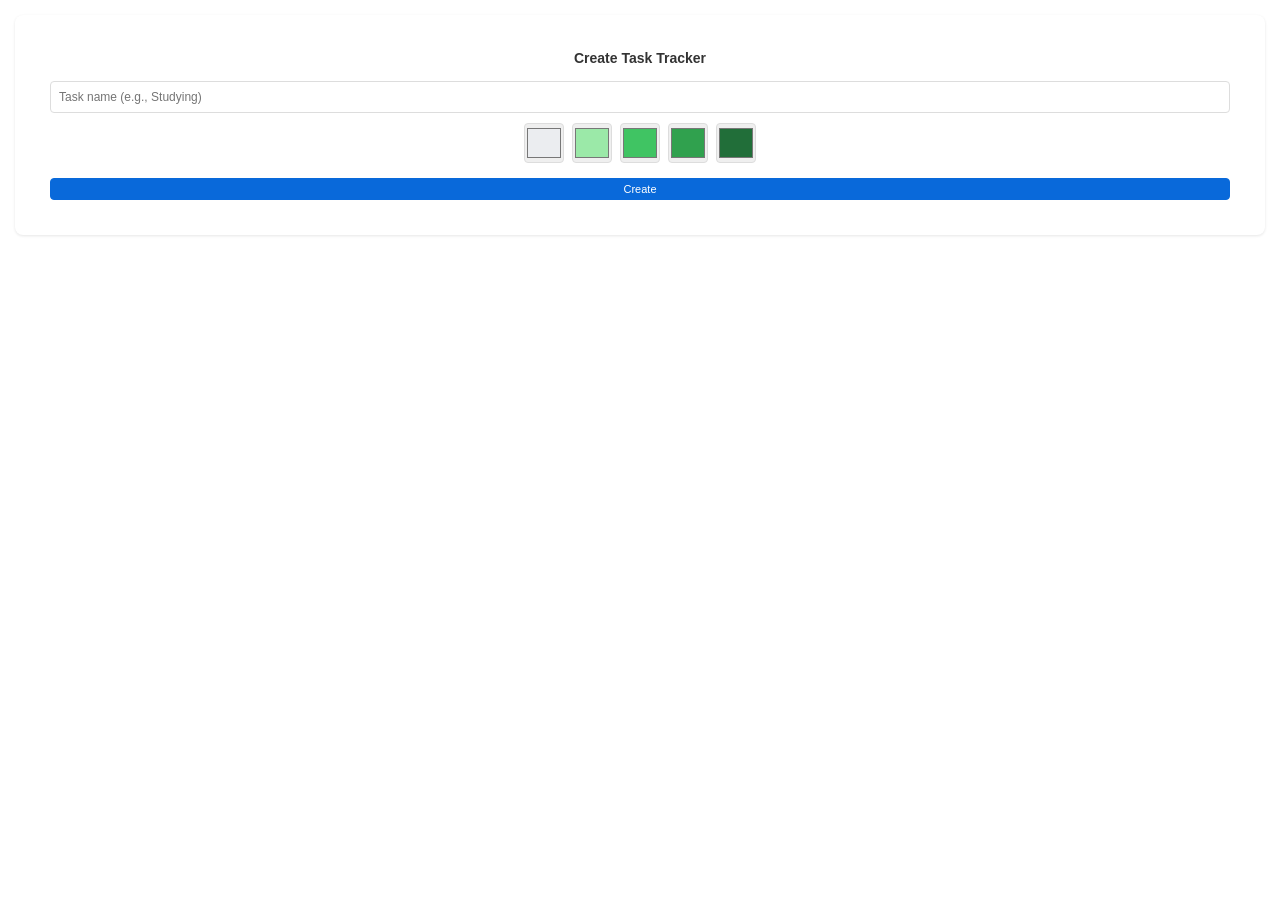
<file: index.html>
<!DOCTYPE html>
<html lang="en">
<head>
  <meta charset="UTF-8">
  <meta name="viewport" content="width=device-width, initial-scale=1.0">
  <title>Task Heatmap Widget</title>
  <style>
    * {
      margin: 0;
      padding: 0;
      box-sizing: border-box;
    }
    
    body {
      font-family: -apple-system, BlinkMacSystemFont, 'Segoe UI', sans-serif;
      padding: 15px;
      background: transparent;
      color: #333;
    }
    
    .widget {
      background: white;
      border-radius: 8px;
      padding: 15px;
      box-shadow: 0 1px 3px rgba(0,0,0,0.1);
    }
    
    .header {
      display: flex;
      justify-content: space-between;
      align-items: center;
      margin-bottom: 12px;
    }
    
    .task-name {
      font-size: 14px;
      font-weight: 600;
      color: #333;
    }
    
    .btn {
      padding: 4px 10px;
      border: 1px solid #ddd;
      background: white;
      border-radius: 4px;
      cursor: pointer;
      font-size: 11px;
      transition: all 0.2s;
    }
    
    .btn:hover {
      background: #f5f5f5;
    }
    
    .btn-primary {
      background: #0969da;
      color: white;
      border-color: #0969da;
    }
    
    .btn-primary:hover {
      background: #0860ca;
    }
    
    #heatmap {
      display: grid;
      grid-template-rows: repeat(7, 1fr);
      grid-auto-flow: column;
      gap: 2px;
      margin: 10px 0;
    }
    
    .cell {
      width: 10px;
      height: 10px;
      border-radius: 2px;
      cursor: pointer;
      transition: transform 0.1s;
    }
    
    .cell:hover {
      outline: 1px solid #000;
      transform: scale(1.3);
      z-index: 10;
    }
    
    .legend {
      display: flex;
      align-items: center;
      gap: 5px;
      font-size: 10px;
      color: #666;
      margin-top: 8px;
    }
    
    .legend-box {
      width: 10px;
      height: 10px;
      border-radius: 2px;
    }
    
    .tooltip {
      display: none;
      position: fixed;
      background: #1f2937;
      color: white;
      padding: 6px 10px;
      border-radius: 4px;
      font-size: 11px;
      pointer-events: none;
      z-index: 1000;
      white-space: nowrap;
      box-shadow: 0 2px 8px rgba(0,0,0,0.3);
    }
    
    .tooltip.show {
      display: block;
    }
    
    .modal {
      display: none;
      position: fixed;
      top: 0;
      left: 0;
      width: 100%;
      height: 100%;
      background: rgba(0,0,0,0.5);
      z-index: 1000;
      align-items: center;
      justify-content: center;
    }
    
    .modal.show {
      display: flex;
    }
    
    .modal-content {
      background: white;
      padding: 20px;
      border-radius: 8px;
      width: 90%;
      max-width: 350px;
    }
    
    .modal-header {
      font-size: 16px;
      font-weight: 600;
      margin-bottom: 15px;
    }
    
    .intensity-selector {
      display: flex;
      gap: 8px;
      flex-direction: column;
    }
    
    .intensity-btn {
      padding: 10px;
      border: 2px solid #ddd;
      background: white;
      border-radius: 6px;
      cursor: pointer;
      font-size: 12px;
      font-weight: 500;
      transition: all 0.2s;
      display: flex;
      justify-content: space-between;
      align-items: center;
    }
    
    .intensity-btn.selected {
      border-color: #0969da;
      background: #f0f7ff;
    }
    
    .intensity-btn:hover {
      border-color: #999;
    }
    
    .date-display {
      text-align: center;
      font-size: 12px;
      color: #666;
      margin-bottom: 12px;
      font-weight: 500;
    }
    
    .color-preview {
      width: 20px;
      height: 20px;
      border-radius: 3px;
      border: 1px solid #ddd;
    }

    .setup {
      text-align: center;
      padding: 20px;
    }

    .setup-title {
      font-size: 14px;
      font-weight: 600;
      margin-bottom: 15px;
    }

    .form-input {
      width: 100%;
      padding: 8px;
      border: 1px solid #ddd;
      border-radius: 4px;
      font-size: 12px;
      margin-bottom: 10px;
    }

    .color-grid {
      display: flex;
      gap: 8px;
      margin-bottom: 15px;
      justify-content: center;
    }

    .color-input {
      width: 40px;
      height: 40px;
      border: 1px solid #ddd;
      border-radius: 4px;
      cursor: pointer;
    }
  </style>
</head>
<body>
  <div class="widget" id="widget">
    <div id="setupScreen">
      <div class="setup">
        <div class="setup-title">Create Task Tracker</div>
        <input type="text" class="form-input" id="taskName" placeholder="Task name (e.g., Studying)">
        <div class="color-grid">
          <input type="color" class="color-input" id="c0" value="#ebedf0" title="Level 0">
          <input type="color" class="color-input" id="c1" value="#9be9a8" title="Level 1">
          <input type="color" class="color-input" id="c2" value="#40c463" title="Level 2">
          <input type="color" class="color-input" id="c3" value="#30a14e" title="Level 3">
          <input type="color" class="color-input" id="c4" value="#216e39" title="Level 4">
        </div>
        <button class="btn btn-primary" style="width: 100%;" onclick="setupTask()">Create</button>
      </div>
    </div>

    <div id="trackerScreen" style="display: none;">
      <div class="header">
        <div class="task-name" id="taskTitle"></div>
        <button class="btn" onclick="resetTask()">Reset</button>
      </div>
      <div id="heatmap"></div>
      <div class="legend">
        <span>Less</span>
        <div class="legend-box" id="l0"></div>
        <div class="legend-box" id="l1"></div>
        <div class="legend-box" id="l2"></div>
        <div class="legend-box" id="l3"></div>
        <div class="legend-box" id="l4"></div>
        <span>More</span>
      </div>
    </div>
  </div>
  
  <div class="tooltip" id="tooltip"></div>
  
  <div class="modal" id="intensityModal">
    <div class="modal-content">
      <div class="modal-header">Set Intensity Level</div>
      <div class="date-display" id="selectedDate"></div>
      <div class="intensity-selector" id="intensityButtons"></div>
    </div>
  </div>

  <script>
    let taskData = {
      name: '',
      colors: [],
      entries: {}
    };
    
    let selectedDate = null;
    const startDate = new Date(new Date().getFullYear(), 0, 1);
    
    function init() {
      const saved = localStorage.getItem('notionTaskHeatmap');
      if (saved) {
        taskData = JSON.parse(saved);
        showTracker();
      }
    }
    
    function setupTask() {
      const name = document.getElementById('taskName').value.trim();
      if (!name) {
        alert('Please enter a task name');
        return;
      }
      
      taskData.name = name;
      taskData.colors = [
        document.getElementById('c0').value,
        document.getElementById('c1').value,
        document.getElementById('c2').value,
        document.getElementById('c3').value,
        document.getElementById('c4').value
      ];
      taskData.entries = {};
      
      save();
      showTracker();
    }
    
    function showTracker() {
      document.getElementById('setupScreen').style.display = 'none';
      document.getElementById('trackerScreen').style.display = 'block';
      document.getElementById('taskTitle').textContent = taskData.name;
      
      for (let i = 0; i < 5; i++) {
        document.getElementById(`l${i}`).style.background = taskData.colors[i];
      }
      
      renderHeatmap();
      createIntensityButtons();
    }
    
    function renderHeatmap() {
      const heatmap = document.getElementById('heatmap');
      heatmap.innerHTML = '';
      
      const cols = 53;
      const rows = 7;
      
      for (let week = 0; week < cols; week++) {
        for (let day = 0; day < rows; day++) {
          const date = getDateFromPosition(day, week);
          const dateStr = formatDate(date);
          const level = taskData.entries[dateStr] || 0;
          
          const cell = document.createElement('div');
          cell.className = 'cell';
          cell.style.background = taskData.colors[level];
          cell.dataset.date = dateStr;
          cell.dataset.level = level;
          
          cell.onclick = () => openModal(dateStr, level);
          cell.onmouseenter = (e) => showTooltip(e, dateStr, level);
          cell.onmouseleave = hideTooltip;
          
          heatmap.appendChild(cell);
        }
      }
    }
    
    function createIntensityButtons() {
      const container = document.getElementById('intensityButtons');
      const levels = ['None', 'Low', 'Medium', 'High', 'Very High'];
      
      container.innerHTML = '';
      for (let i = 0; i < 5; i++) {
        const btn = document.createElement('button');
        btn.className = 'intensity-btn';
        btn.innerHTML = `
          <span>${levels[i]} (L${i})</span>
          <div class="color-preview" style="background: ${taskData.colors[i]}"></div>
        `;
        btn.onclick = () => setIntensity(i);
        container.appendChild(btn);
      }
    }
    
    function getDateFromPosition(day, week) {
      const date = new Date(startDate);
      const startDay = date.getDay();
      const offset = (day - (startDay === 0 ? 6 : startDay - 1) + 7) % 7;
      date.setDate(date.getDate() + offset + (week * 7));
      return date;
    }
    
    function formatDate(date) {
      const year = date.getFullYear();
      const month = String(date.getMonth() + 1).padStart(2, '0');
      const day = String(date.getDate()).padStart(2, '0');
      return `${year}-${month}-${day}`;
    }
    
    function showTooltip(e, dateStr, level) {
      const tooltip = document.getElementById('tooltip');
      const levels = ['None', 'Low', 'Medium', 'High', 'Very High'];
      tooltip.textContent = `${dateStr}: ${levels[level]} (Level ${level})`;
      tooltip.classList.add('show');
      
      const rect = e.target.getBoundingClientRect();
      tooltip.style.left = rect.right + 10 + 'px';
      tooltip.style.top = rect.top + window.scrollY + 'px';
    }
    
    function hideTooltip() {
      document.getElementById('tooltip').classList.remove('show');
    }
    
    function openModal(dateStr, currentLevel) {
      selectedDate = dateStr;
      document.getElementById('selectedDate').textContent = dateStr;
      document.getElementById('intensityModal').classList.add('show');
      
      const buttons = document.querySelectorAll('.intensity-btn');
      buttons.forEach((btn, i) => {
        btn.classList.toggle('selected', i === currentLevel);
      });
    }
    
    function closeModal() {
      document.getElementById('intensityModal').classList.remove('show');
    }
    
    function setIntensity(level) {
      taskData.entries[selectedDate] = level;
      save();
      renderHeatmap();
      closeModal();
    }
    
    function resetTask() {
      if (confirm('Reset this task? This will clear all data.')) {
        localStorage.removeItem('notionTaskHeatmap');
        location.reload();
      }
    }
    
    function save() {
      localStorage.setItem('notionTaskHeatmap', JSON.stringify(taskData));
    }
    
    document.getElementById('intensityModal').onclick = (e) => {
      if (e.target.id === 'intensityModal') closeModal();
    };
    
    init();
  </script>
</body>
</html>
</file>
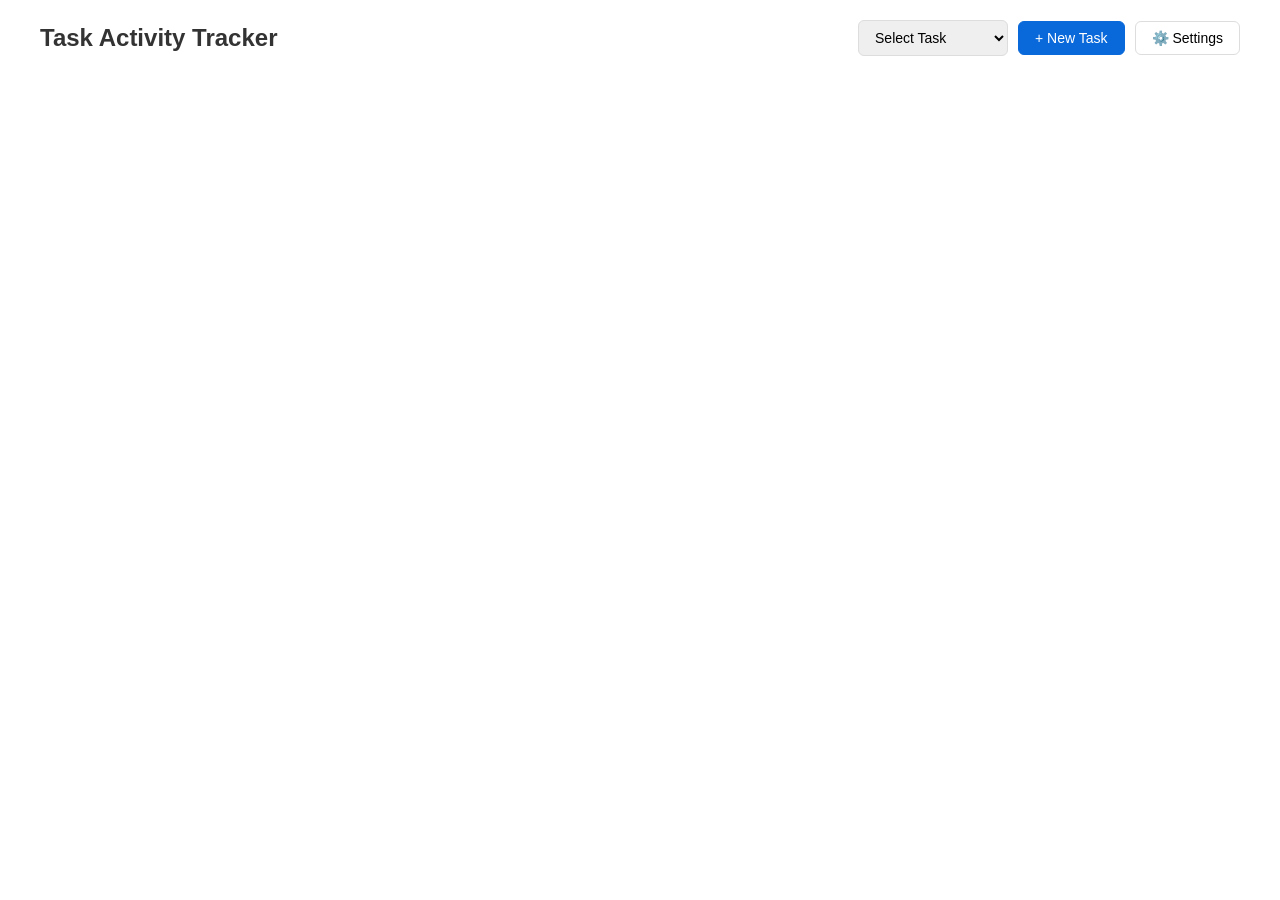
<file: index1.html>
<!DOCTYPE html>
<html lang="en">
<head>
  <meta charset="UTF-8">
  <meta name="viewport" content="width=device-width, initial-scale=1.0">
  <title>Task Tracker Heatmap</title>
  <style>
    * {
      margin: 0;
      padding: 0;
      box-sizing: border-box;
    }
    
    body {
      font-family: -apple-system, BlinkMacSystemFont, 'Segoe UI', sans-serif;
      padding: 20px;
      background: #fff;
      color: #333;
    }
    
    .container {
      max-width: 1200px;
      margin: 0 auto;
    }
    
    .header {
      display: flex;
      justify-content: space-between;
      align-items: center;
      margin-bottom: 20px;
    }
    
    h1 {
      font-size: 24px;
      font-weight: 600;
    }
    
    .controls {
      display: flex;
      gap: 10px;
      align-items: center;
    }
    
    .btn {
      padding: 8px 16px;
      border: 1px solid #ddd;
      background: white;
      border-radius: 6px;
      cursor: pointer;
      font-size: 14px;
      transition: all 0.2s;
    }
    
    .btn:hover {
      background: #f5f5f5;
      border-color: #999;
    }
    
    .btn-primary {
      background: #0969da;
      color: white;
      border-color: #0969da;
    }
    
    .btn-primary:hover {
      background: #0860ca;
    }
    
    .task-selector {
      padding: 8px 12px;
      border: 1px solid #ddd;
      border-radius: 6px;
      font-size: 14px;
      min-width: 150px;
    }
    
    .heatmap-section {
      background: white;
      border: 1px solid #e5e7eb;
      border-radius: 8px;
      padding: 20px;
      margin-bottom: 20px;
    }
    
    .task-header {
      display: flex;
      justify-content: space-between;
      align-items: center;
      margin-bottom: 15px;
    }
    
    .task-name {
      font-size: 18px;
      font-weight: 600;
    }
    
    .legend {
      display: flex;
      align-items: center;
      gap: 8px;
      font-size: 12px;
      color: #666;
      margin-top: 10px;
    }
    
    .legend-label {
      margin-right: 5px;
    }
    
    .legend-box {
      width: 12px;
      height: 12px;
      border-radius: 2px;
      border: 1px solid #e5e7eb;
    }
    
    #heatmap {
      display: grid;
      grid-template-rows: repeat(7, 1fr);
      grid-auto-flow: column;
      gap: 3px;
      margin: 15px 0;
    }
    
    .cell {
      width: 12px;
      height: 12px;
      border-radius: 2px;
      cursor: pointer;
      position: relative;
      transition: transform 0.1s;
    }
    
    .cell:hover {
      outline: 2px solid #000;
      transform: scale(1.2);
      z-index: 10;
    }
    
    .tooltip {
      display: none;
      position: fixed;
      background: #1f2937;
      color: white;
      padding: 8px 12px;
      border-radius: 6px;
      font-size: 12px;
      pointer-events: none;
      z-index: 1000;
      white-space: nowrap;
      box-shadow: 0 4px 6px rgba(0,0,0,0.2);
    }
    
    .tooltip.show {
      display: block;
    }
    
    .modal {
      display: none;
      position: fixed;
      top: 0;
      left: 0;
      width: 100%;
      height: 100%;
      background: rgba(0,0,0,0.5);
      z-index: 1000;
      align-items: center;
      justify-content: center;
    }
    
    .modal.show {
      display: flex;
    }
    
    .modal-content {
      background: white;
      padding: 30px;
      border-radius: 12px;
      width: 90%;
      max-width: 600px;
      max-height: 80vh;
      overflow-y: auto;
    }
    
    .modal-header {
      display: flex;
      justify-content: space-between;
      align-items: center;
      margin-bottom: 20px;
    }
    
    .modal-title {
      font-size: 20px;
      font-weight: 600;
    }
    
    .close-btn {
      background: none;
      border: none;
      font-size: 24px;
      cursor: pointer;
      color: #666;
    }
    
    .form-group {
      margin-bottom: 20px;
    }
    
    .form-label {
      display: block;
      margin-bottom: 8px;
      font-weight: 500;
      font-size: 14px;
    }
    
    .form-input {
      width: 100%;
      padding: 10px;
      border: 1px solid #ddd;
      border-radius: 6px;
      font-size: 14px;
    }
    
    .color-grid {
      display: grid;
      grid-template-columns: repeat(5, 1fr);
      gap: 10px;
    }
    
    .color-input-group {
      display: flex;
      flex-direction: column;
      gap: 5px;
    }
    
    .color-input-label {
      font-size: 12px;
      color: #666;
      text-align: center;
    }
    
    .color-input {
      width: 100%;
      height: 40px;
      border: 1px solid #ddd;
      border-radius: 4px;
      cursor: pointer;
    }
    
    .intensity-selector {
      display: flex;
      gap: 10px;
      margin-top: 15px;
    }
    
    .intensity-btn {
      flex: 1;
      padding: 12px;
      border: 2px solid #ddd;
      background: white;
      border-radius: 6px;
      cursor: pointer;
      font-size: 13px;
      font-weight: 500;
      transition: all 0.2s;
    }
    
    .intensity-btn.selected {
      border-color: #0969da;
      background: #f0f7ff;
    }
    
    .intensity-btn:hover {
      border-color: #999;
    }
    
    .date-display {
      text-align: center;
      font-size: 14px;
      color: #666;
      margin-bottom: 10px;
      font-weight: 500;
    }
  </style>
</head>
<body>
  <div class="container">
    <div class="header">
      <h1>Task Activity Tracker</h1>
      <div class="controls">
        <select class="task-selector" id="taskSelector">
          <option value="">Select Task</option>
        </select>
        <button class="btn btn-primary" onclick="openTaskModal()">+ New Task</button>
        <button class="btn" onclick="openSettingsModal()">⚙️ Settings</button>
      </div>
    </div>
    
    <div id="heatmapContainer"></div>
  </div>
  
  <div class="tooltip" id="tooltip"></div>
  
  <!-- Task Modal -->
  <div class="modal" id="taskModal">
    <div class="modal-content">
      <div class="modal-header">
        <h2 class="modal-title">Create New Task</h2>
        <button class="close-btn" onclick="closeTaskModal()">&times;</button>
      </div>
      <div class="form-group">
        <label class="form-label">Task Name</label>
        <input type="text" class="form-input" id="taskNameInput" placeholder="e.g., Studying, Exercise, Reading">
      </div>
      <div class="form-group">
        <label class="form-label">Color Theme</label>
        <div class="color-grid">
          <div class="color-input-group">
            <label class="color-input-label">Level 0</label>
            <input type="color" class="color-input" id="color0" value="#ebedf0">
          </div>
          <div class="color-input-group">
            <label class="color-input-label">Level 1</label>
            <input type="color" class="color-input" id="color1" value="#9be9a8">
          </div>
          <div class="color-input-group">
            <label class="color-input-label">Level 2</label>
            <input type="color" class="color-input" id="color2" value="#40c463">
          </div>
          <div class="color-input-group">
            <label class="color-input-label">Level 3</label>
            <input type="color" class="color-input" id="color3" value="#30a14e">
          </div>
          <div class="color-input-group">
            <label class="color-input-label">Level 4</label>
            <input type="color" class="color-input" id="color4" value="#216e39">
          </div>
        </div>
      </div>
      <button class="btn btn-primary" style="width: 100%;" onclick="createTask()">Create Task</button>
    </div>
  </div>
  
  <!-- Intensity Modal -->
  <div class="modal" id="intensityModal">
    <div class="modal-content">
      <div class="modal-header">
        <h2 class="modal-title">Set Intensity</h2>
        <button class="close-btn" onclick="closeIntensityModal()">&times;</button>
      </div>
      <div class="date-display" id="selectedDate"></div>
      <div class="intensity-selector">
        <button class="intensity-btn" onclick="setIntensity(0)">
          <div>None</div>
          <div style="font-size: 11px; color: #666;">Level 0</div>
        </button>
        <button class="intensity-btn" onclick="setIntensity(1)">
          <div>Low</div>
          <div style="font-size: 11px; color: #666;">Level 1</div>
        </button>
        <button class="intensity-btn" onclick="setIntensity(2)">
          <div>Medium</div>
          <div style="font-size: 11px; color: #666;">Level 2</div>
        </button>
        <button class="intensity-btn" onclick="setIntensity(3)">
          <div>High</div>
          <div style="font-size: 11px; color: #666;">Level 3</div>
        </button>
        <button class="intensity-btn" onclick="setIntensity(4)">
          <div>Very High</div>
          <div style="font-size: 11px; color: #666;">Level 4</div>
        </button>
      </div>
    </div>
  </div>

  <script>
    const state = {
      tasks: [],
      currentTask: null,
      selectedDate: null,
      startDate: new Date(new Date().getFullYear(), 0, 1)
    };
    
    function initializeApp() {
      const savedTasks = localStorage.getItem('taskTrackerTasks');
      if (savedTasks) {
        state.tasks = JSON.parse(savedTasks);
        updateTaskSelector();
        if (state.tasks.length > 0) {
          state.currentTask = state.tasks[0].id;
          renderAllHeatmaps();
        }
      }
    }
    
    function saveTasks() {
      localStorage.setItem('taskTrackerTasks', JSON.stringify(state.tasks));
    }
    
    function openTaskModal() {
      document.getElementById('taskModal').classList.add('show');
    }
    
    function closeTaskModal() {
      document.getElementById('taskModal').classList.remove('show');
      document.getElementById('taskNameInput').value = '';
    }
    
    function createTask() {
      const name = document.getElementById('taskNameInput').value.trim();
      if (!name) {
        alert('Please enter a task name');
        return;
      }
      
      const colors = [
        document.getElementById('color0').value,
        document.getElementById('color1').value,
        document.getElementById('color2').value,
        document.getElementById('color3').value,
        document.getElementById('color4').value
      ];
      
      const task = {
        id: Date.now().toString(),
        name: name,
        colors: colors,
        data: {}
      };
      
      state.tasks.push(task);
      saveTasks();
      updateTaskSelector();
      closeTaskModal();
      renderAllHeatmaps();
    }
    
    function updateTaskSelector() {
      const selector = document.getElementById('taskSelector');
      selector.innerHTML = '<option value="">Select Task</option>';
      state.tasks.forEach(task => {
        const option = document.createElement('option');
        option.value = task.id;
        option.textContent = task.name;
        selector.appendChild(option);
      });
    }
    
    function renderAllHeatmaps() {
      const container = document.getElementById('heatmapContainer');
      container.innerHTML = '';
      
      state.tasks.forEach(task => {
        const section = document.createElement('div');
        section.className = 'heatmap-section';
        
        const header = document.createElement('div');
        header.className = 'task-header';
        
        const taskName = document.createElement('div');
        taskName.className = 'task-name';
        taskName.textContent = task.name;
        
        const deleteBtn = document.createElement('button');
        deleteBtn.className = 'btn';
        deleteBtn.textContent = '🗑️ Delete';
        deleteBtn.onclick = () => deleteTask(task.id);
        
        header.appendChild(taskName);
        header.appendChild(deleteBtn);
        
        const heatmapDiv = document.createElement('div');
        heatmapDiv.id = `heatmap-${task.id}`;
        heatmapDiv.className = 'heatmap-grid';
        
        const legend = createLegend(task.colors);
        
        section.appendChild(header);
        section.appendChild(heatmapDiv);
        section.appendChild(legend);
        container.appendChild(section);
        
        renderHeatmap(task);
      });
    }
    
    function createLegend(colors) {
      const legend = document.createElement('div');
      legend.className = 'legend';
      
      const label = document.createElement('span');
      label.className = 'legend-label';
      label.textContent = 'Less';
      legend.appendChild(label);
      
      colors.forEach((color, i) => {
        const box = document.createElement('div');
        box.className = 'legend-box';
        box.style.background = color;
        legend.appendChild(box);
      });
      
      const labelMore = document.createElement('span');
      labelMore.className = 'legend-label';
      labelMore.textContent = 'More';
      legend.appendChild(labelMore);
      
      return legend;
    }
    
    function renderHeatmap(task) {
      const heatmapDiv = document.getElementById(`heatmap-${task.id}`);
      heatmapDiv.innerHTML = '';
      heatmapDiv.style.display = 'grid';
      heatmapDiv.style.gridTemplateRows = 'repeat(7, 1fr)';
      heatmapDiv.style.gridAutoFlow = 'column';
      heatmapDiv.style.gap = '3px';
      
      const cols = 53;
      const rows = 7;
      
      for (let week = 0; week < cols; week++) {
        for (let day = 0; day < rows; day++) {
          const date = getDateFromPosition(day, week);
          const dateStr = formatDate(date);
          const level = task.data[dateStr] || 0;
          
          const cell = document.createElement('div');
          cell.className = 'cell';
          cell.style.background = task.colors[level];
          cell.dataset.date = dateStr;
          cell.dataset.taskId = task.id;
          cell.dataset.level = level;
          
          cell.onclick = () => openIntensityModal(task.id, dateStr, level);
          cell.onmouseenter = (e) => showTooltip(e, task.name, dateStr, level);
          cell.onmouseleave = hideTooltip;
          
          heatmapDiv.appendChild(cell);
        }
      }
    }
    
    function getDateFromPosition(day, week) {
      const date = new Date(state.startDate);
      const startDay = date.getDay();
      const offset = (day - (startDay === 0 ? 6 : startDay - 1) + 7) % 7;
      date.setDate(date.getDate() + offset + (week * 7));
      return date;
    }
    
    function formatDate(date) {
      const year = date.getFullYear();
      const month = String(date.getMonth() + 1).padStart(2, '0');
      const day = String(date.getDate()).padStart(2, '0');
      return `${year}-${month}-${day}`;
    }
    
    function showTooltip(e, taskName, dateStr, level) {
      const tooltip = document.getElementById('tooltip');
      const levelNames = ['None', 'Low', 'Medium', 'High', 'Very High'];
      tooltip.textContent = `${taskName} - ${dateStr}: ${levelNames[level]} (Level ${level})`;
      tooltip.classList.add('show');
      
      const rect = e.target.getBoundingClientRect();
      tooltip.style.left = rect.right + 10 + 'px';
      tooltip.style.top = rect.top + 'px';
    }
    
    function hideTooltip() {
      document.getElementById('tooltip').classList.remove('show');
    }
    
    function openIntensityModal(taskId, dateStr, currentLevel) {
      state.currentTask = taskId;
      state.selectedDate = dateStr;
      
      document.getElementById('selectedDate').textContent = dateStr;
      document.getElementById('intensityModal').classList.add('show');
      
      const buttons = document.querySelectorAll('.intensity-btn');
      buttons.forEach((btn, i) => {
        btn.classList.toggle('selected', i === currentLevel);
      });
    }
    
    function closeIntensityModal() {
      document.getElementById('intensityModal').classList.remove('show');
    }
    
    function setIntensity(level) {
      const task = state.tasks.find(t => t.id === state.currentTask);
      if (task) {
        task.data[state.selectedDate] = level;
        saveTasks();
        renderAllHeatmaps();
        closeIntensityModal();
      }
    }
    
    function deleteTask(taskId) {
      if (confirm('Are you sure you want to delete this task?')) {
        state.tasks = state.tasks.filter(t => t.id !== taskId);
        saveTasks();
        renderAllHeatmaps();
        updateTaskSelector();
      }
    }
    
    function openSettingsModal() {
      alert('Settings coming soon! You can customize colors when creating tasks.');
    }
    
    initializeApp();
  </script>
</body>
</html>
</file>
